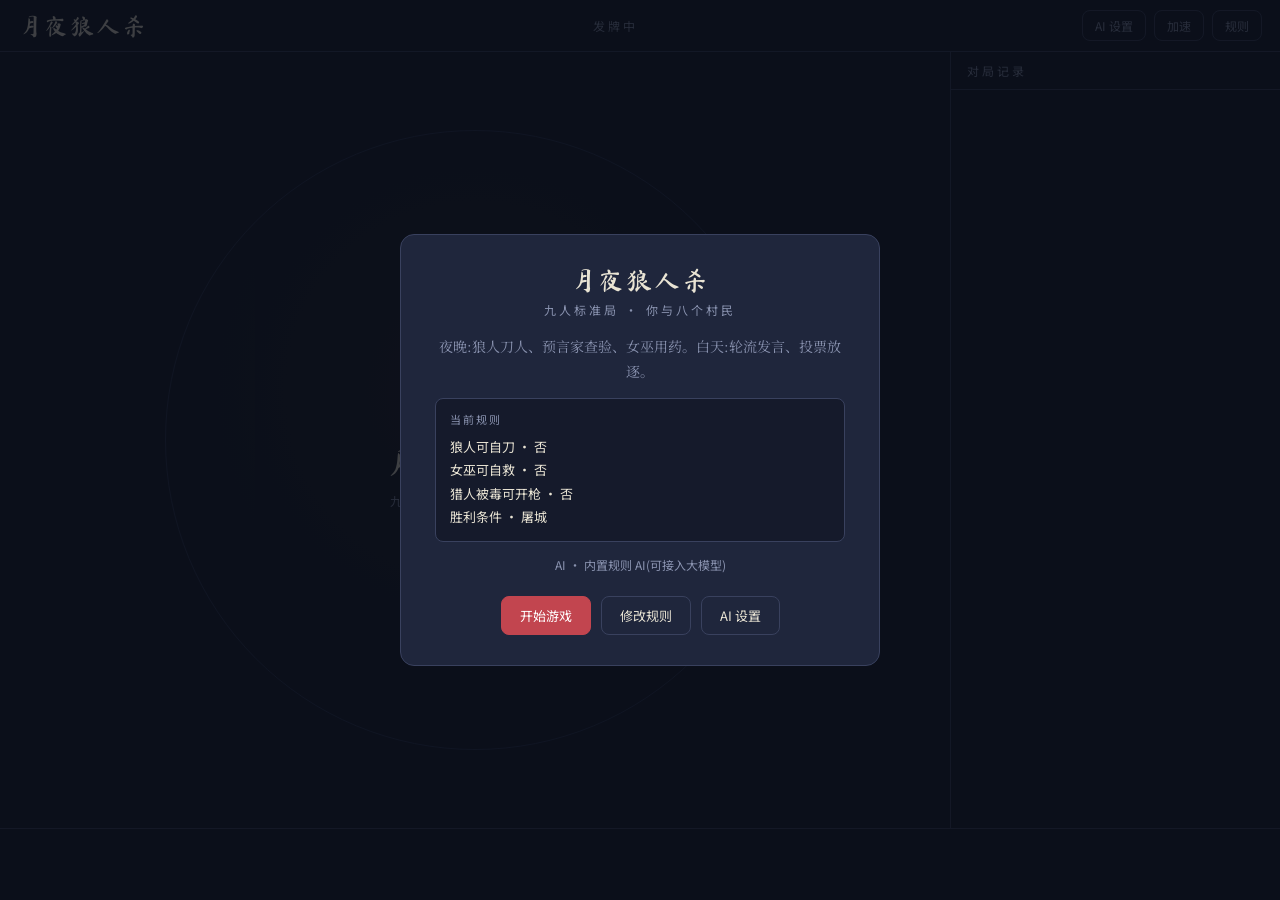
<file: index.html>
<!doctype html>
<html lang="zh-CN">
<head>
<meta charset="utf-8">
<meta name="viewport" content="width=device-width, initial-scale=1, viewport-fit=cover">
<title>月夜狼人杀</title>
<link rel="preconnect" href="https://fonts.googleapis.com">
<link rel="preconnect" href="https://fonts.gstatic.com" crossorigin>
<link href="https://fonts.googleapis.com/css2?family=Ma+Shan+Zheng&family=Noto+Serif+SC:wght@400;600&family=Noto+Sans+SC:wght@400;500;700&display=swap" rel="stylesheet">
<link rel="stylesheet" href="style.css">
</head>
<body>

<header>
  <div class="brand">月夜狼人杀</div>
  <div class="day-indicator" id="dayIndicator">发牌中</div>
  <div class="header-actions">
    <button class="btn ghost" id="llmBtn">AI 设置</button>
    <button class="btn ghost" id="speedBtn">加速</button>
    <button class="btn ghost" id="rulesBtn">规则</button>
  </div>
</header>

<main>
  <section class="table-wrap">
    <div class="table-square night" id="tableSquare">
      <div class="stage">
        <div class="sky"><div class="moon"></div><div class="sun"></div></div>
        <div class="phase-title" id="phaseTitle">月夜狼人杀</div>
        <div class="phase-sub" id="phaseSub">九人标准局 · 你与八个村民</div>
      </div>
    </div>
  </section>
  <aside class="log-panel">
    <div class="log-head">对局记录</div>
    <div class="log-list" id="logList"></div>
  </aside>
</main>

<footer class="action-bar" id="actionBar"></footer>
<div id="overlayRoot"></div>

<script src="rules.js"></script>
<script src="ui.js"></script>
<script src="ai.js"></script>
<script src="llm.js"></script>
<script src="engine.js"></script>
</body>
</html>
</file>
<file: style.css>
:root{
  --night:#151A2B;
  --panel:#1F263C;
  --panel2:#283049;
  --line:#39415E;
  --moon:#E9E4D4;
  --mist:#8A93B0;
  --blood:#C2454F;
  --blood-dim:#7E3A43;
  --blood-text:#D9949B;
  --gold:#D4A960;
  --disp:"Ma Shan Zheng","Songti SC","STSong",serif;
  --serif:"Noto Serif SC","Songti SC","STSong",serif;
  --sans:"Noto Sans SC","PingFang SC","Microsoft YaHei",sans-serif;
}
*{box-sizing:border-box}
html,body{height:100%}
body{
  margin:0;
  background:var(--night);
  color:var(--moon);
  font-family:var(--serif);
  display:flex;
  flex-direction:column;
  height:100dvh;
  overflow:hidden;
}
button{font-family:inherit;touch-action:manipulation}
.btn,.seat,.toggle{-webkit-tap-highlight-color:transparent}

/* ---------- header ---------- */
header{
  display:flex;align-items:center;gap:16px;
  padding:10px 18px;
  padding-top:calc(10px + env(safe-area-inset-top));
  border-bottom:1px solid var(--line);
  flex:none;
}
.brand{font-family:var(--disp);font-size:24px;letter-spacing:2px;white-space:nowrap}
.day-indicator{
  flex:1;text-align:center;
  font-family:var(--sans);font-size:12px;letter-spacing:3px;
  color:var(--mist);text-transform:uppercase;
}
.header-actions{display:flex;gap:8px}

/* ---------- main ---------- */
main{
  flex:1;min-height:0;
  display:grid;grid-template-columns:1fr 330px;
}
.table-wrap{
  position:relative;display:flex;padding:14px;min-width:0;min-height:0;
}
.table-square{
  position:relative;margin:auto;
  width:min(100%,calc(100dvh - 230px),620px);
  aspect-ratio:1;
  border-radius:50%;
  border:1px solid #2B3350;
  background:radial-gradient(circle at 50% 42%,rgba(212,169,96,.06),rgba(21,26,43,0) 62%);
  transition:border-color 1.2s ease;
}
.table-square.day{border-color:#4A4230}

/* ---------- stage ---------- */
.stage{
  position:absolute;left:50%;top:50%;transform:translate(-50%,-50%);
  width:44%;text-align:center;pointer-events:none;
}
.sky{position:relative;height:64px;margin-bottom:8px}
.moon,.sun{
  position:absolute;left:50%;top:50%;
  width:52px;height:52px;border-radius:50%;
  transform:translate(-50%,-50%);
  transition:opacity 1.1s ease,transform 1.1s ease,box-shadow 1.1s ease;
}
.moon{
  background:var(--moon);
  box-shadow:0 0 36px 8px rgba(233,228,212,.28);
  overflow:hidden;
}
.moon::after{
  content:"";position:absolute;width:40px;height:40px;border-radius:50%;
  background:var(--night);top:-11px;left:13px;
}
.sun{
  background:var(--gold);
  box-shadow:0 0 42px 12px rgba(212,169,96,.38);
  opacity:0;transform:translate(-50%,-50%) scale(.6);
}
.table-square.day .moon{opacity:0;transform:translate(-50%,-50%) scale(.6)}
.table-square.day .sun{opacity:1;transform:translate(-50%,-50%) scale(1)}
.phase-title{
  font-family:var(--disp);font-size:clamp(24px,4.6vw,34px);
  letter-spacing:3px;line-height:1.25;text-wrap:balance;
  animation:phaseIn .7s ease both;
}
.phase-sub{
  margin-top:6px;
  font-family:var(--sans);font-size:12px;letter-spacing:1.5px;color:var(--mist);
}
@keyframes phaseIn{from{opacity:0;transform:translateY(6px)}to{opacity:1;transform:none}}

/* ---------- seats ---------- */
.seat{
  position:absolute;width:16.5%;
  transform:translate(-50%,-50%);
  background:var(--panel);
  border:1px solid var(--line);
  border-radius:10px;
  padding:7px 3px 6px;
  text-align:center;
  color:var(--moon);
  cursor:default;
  transition:background .2s ease,border-color .2s ease,transform .2s ease,opacity .5s ease;
}
.seat-num{
  font-family:var(--sans);font-variant-numeric:tabular-nums;
  font-size:11px;color:var(--mist);letter-spacing:1px;
}
.seat-name{font-size:14px;margin-top:1px}
.seat-role{font-size:11px;font-family:var(--sans);margin-top:2px;color:var(--gold)}
.seat-role.wolf{color:var(--blood)}
.seat.clickable{cursor:pointer;border-color:var(--gold)}
.seat.clickable:hover,.seat.clickable:focus-visible{
  background:var(--panel2);transform:translate(-50%,-50%) scale(1.07);
  outline:none;
}
.seat.dead{opacity:.42;border-color:var(--blood-dim)}
.seat.dead .seat-name{text-decoration:line-through;text-decoration-color:var(--blood)}
.seat .vote-badge{
  position:absolute;top:-9px;right:-7px;
  background:var(--blood);color:#fff;
  font-family:var(--sans);font-variant-numeric:tabular-nums;font-size:11px;
  border-radius:999px;padding:1px 7px;
}
.seat.just-died{animation:died .9s ease}
@keyframes died{
  0%{background:var(--blood);border-color:var(--blood)}
  100%{background:var(--panel)}
}

/* ---------- log ---------- */
.log-panel{
  border-left:1px solid var(--line);
  display:flex;flex-direction:column;min-height:0;
}
.log-head{
  flex:none;padding:10px 16px;
  font-family:var(--sans);font-size:12px;letter-spacing:3px;color:var(--mist);
  border-bottom:1px solid var(--line);
}
.log-list{flex:1;overflow-y:auto;padding:12px 14px;scrollbar-width:thin;scrollbar-color:var(--line) transparent}
.log-item{
  border-left:2px solid var(--line);
  padding:5px 10px;margin-bottom:9px;
  font-size:13.5px;line-height:1.6;
  animation:phaseIn .45s ease both;
}
.log-item.night{border-color:var(--mist);color:var(--mist);font-size:12.5px}
.log-item.speech{border-color:var(--line)}
.log-item.death{border-color:var(--blood);color:var(--blood-text)}
.log-item.gold{border-color:var(--gold);color:var(--gold)}
.log-item.sys{border-color:var(--line);color:var(--moon)}
.log-list::-webkit-scrollbar{width:6px}
.log-list::-webkit-scrollbar-thumb{background:var(--line);border-radius:3px}

/* ---------- action bar ---------- */
.action-bar{
  flex:none;min-height:72px;
  border-top:1px solid var(--line);
  display:flex;align-items:center;justify-content:center;gap:10px;
  padding:12px 16px;
  padding-bottom:calc(12px + env(safe-area-inset-bottom));
  flex-wrap:wrap;
}
.btn{
  font-family:var(--sans);font-size:13px;
  background:var(--panel);color:var(--moon);
  border:1px solid var(--line);border-radius:8px;
  padding:9px 18px;cursor:pointer;
  transition:border-color .15s ease,color .15s ease,background .15s ease;
}
.btn:hover{border-color:var(--gold);color:var(--gold)}
.btn:focus-visible{outline:2px solid var(--gold);outline-offset:2px}
.btn.ghost{background:transparent;border-color:var(--line);color:var(--mist);padding:6px 12px;font-size:12px}
.btn.ghost:hover{color:var(--gold);border-color:var(--gold)}
.btn.gold{border-color:var(--gold);color:var(--gold)}
.btn.gold:hover{background:rgba(212,169,96,.12)}
.btn.blood{border-color:var(--blood);color:var(--blood-text)}
.btn.blood:hover{background:rgba(194,69,79,.14)}
.btn.primary{background:var(--blood);border-color:var(--blood);color:#fff}
.btn.primary:hover{background:#D05560;color:#fff}
.text-input{
  background:var(--panel);border:1px solid var(--line);border-radius:8px;
  color:var(--moon);font-family:var(--serif);font-size:13.5px;
  padding:9px 12px;width:min(240px,55vw);
}
.text-input:focus{outline:none;border-color:var(--gold)}
.action-hint{font-family:var(--sans);font-size:12.5px;color:var(--mist);letter-spacing:1px}

/* ---------- overlay / modal ---------- */
.overlay{
  position:fixed;inset:0;z-index:50;
  background:rgba(9,12,22,.76);
  display:flex;align-items:center;justify-content:center;
  padding:20px;
  animation:phaseIn .3s ease both;
}
.modal{
  background:var(--panel);border:1px solid var(--line);border-radius:14px;
  padding:30px 34px;max-width:440px;width:100%;
  text-align:center;
  max-height:86dvh;overflow-y:auto;
}
.modal h2{font-family:var(--disp);font-size:26px;margin:0 0 4px;letter-spacing:2px;font-weight:400}
.role-name{font-family:var(--disp);font-size:56px;line-height:1.15;letter-spacing:6px;font-weight:400}
.role-name.wolf{color:var(--blood)}
.role-name.god{color:var(--gold)}
.role-name.plain{color:var(--moon)}
.role-desc{color:var(--mist);font-size:14px;line-height:1.8;margin:14px 0 4px}
.role-mates{font-family:var(--sans);font-size:13px;color:var(--blood-text);margin-top:8px}
.modal .btn-row{display:flex;gap:10px;justify-content:center;margin-top:22px;flex-wrap:wrap}
.rules-body{
  text-align:left;font-size:13.5px;line-height:1.9;color:var(--moon);
}
.rules-body p{margin:0 0 10px}
.rules-body b{color:var(--gold);font-weight:600}
.rules-body .r-wolf{color:var(--blood-text)}
.rules-section{
  margin:14px 0 4px;padding:12px 14px;
  border:1px solid var(--line);border-radius:8px;
  background:var(--night);text-align:left;
}
.rules-section-title{
  font-family:var(--sans);font-size:12px;letter-spacing:2px;color:var(--mist);
  margin:0 0 10px;text-transform:uppercase;
}
.rule-row{
  display:flex;align-items:center;justify-content:space-between;gap:12px;
  padding:6px 0;border-bottom:1px dashed var(--line);
}
.rule-row:last-child{border-bottom:none}
.rule-label{
  font-family:var(--sans);font-size:13px;color:var(--moon);
  flex:1;line-height:1.4;
}
.rule-label small{display:block;color:var(--mist);font-size:11.5px;margin-top:2px;letter-spacing:0.5px}
.toggle{
  position:relative;flex:none;width:40px;height:22px;
  background:var(--panel2);border:1px solid var(--line);border-radius:11px;
  cursor:pointer;transition:background .2s ease,border-color .2s ease;
}
.toggle::after{
  content:"";position:absolute;top:1px;left:1px;
  width:18px;height:18px;border-radius:50%;
  background:var(--mist);transition:transform .2s ease,background .2s ease;
}
.toggle.on{background:rgba(212,169,96,.18);border-color:var(--gold)}
.toggle.on::after{transform:translateX(18px);background:var(--gold)}
.reveal-grid{
  display:grid;grid-template-columns:1fr 1fr;gap:6px 18px;
  font-family:var(--sans);font-size:13px;
  margin:16px 0 4px;text-align:left;
}
.reveal-grid .rv{display:flex;justify-content:space-between;gap:10px;border-bottom:1px dashed var(--line);padding:3px 0}
.reveal-grid .wolf{color:var(--blood-text)}
.reveal-grid .god{color:var(--gold)}
.win-line{font-size:15px;line-height:1.8;margin:6px 0 0}

/* ---------- replay modal ---------- */
.modal.modal-wide{max-width:680px;padding:24px 28px}
.replay-body{margin:14px 0;max-height:52dvh;overflow-y:auto;border:1px solid var(--line);border-radius:8px;background:var(--night)}
.replay-text{
  font-family:"SF Mono","JetBrains Mono","Menlo","Consolas",monospace;
  font-size:11.5px;line-height:1.65;color:var(--moon);
  margin:0;padding:14px 16px;white-space:pre-wrap;word-wrap:break-word;
}

/* ---------- landing ---------- */
.landing{max-width:480px}
.landing-title{font-family:var(--disp);font-size:40px;letter-spacing:6px;margin:0 0 4px;color:var(--moon);line-height:1.2;font-weight:400}
.landing-sub{font-family:var(--sans);font-size:12px;letter-spacing:3px;color:var(--mist);text-transform:uppercase;margin-bottom:16px}
.landing-rules{background:var(--night);border:1px solid var(--line);border-radius:8px;padding:12px 14px;margin:14px 0;text-align:left}
.landing-rules-title{font-family:var(--sans);font-size:11px;letter-spacing:2px;color:var(--mist);text-transform:uppercase;margin-bottom:8px}
.landing-rules-row{font-family:var(--sans);font-size:13px;line-height:1.8;color:var(--moon)}
.landing-ai{font-family:var(--sans);font-size:12px;color:var(--mist);margin-bottom:16px;line-height:1.5}

/* ---------- responsive ---------- */
@media (max-width:900px){
  main{grid-template-columns:1fr;grid-template-rows:auto 1fr}
  .log-panel{border-left:none;border-top:1px solid var(--line)}
  .table-wrap{padding:10px}
  .table-square{width:min(100%,52dvh)}
  .brand{font-size:20px}
  .day-indicator{letter-spacing:1.5px}
}
@media (max-width:480px){
  header{padding-left:10px;padding-right:10px;padding-bottom:8px;padding-top:calc(8px + env(safe-area-inset-top));gap:8px}
  .day-indicator{display:none}
  .brand{font-size:18px;letter-spacing:1px}
  .header-actions{gap:6px;margin-left:auto}
  .header-actions .btn.ghost{padding:6px 10px;font-size:11px}

  .table-wrap{padding:8px}
  .stage{width:52%}
  .sky{height:48px;margin-bottom:6px}
  .moon,.sun{width:36px;height:36px}
  .moon::after{width:26px;height:26px;top:-8px;left:7px}
  .phase-title{font-size:clamp(16px,5vw,22px);letter-spacing:2px}
  .phase-sub{font-size:10px;margin-top:4px}

  .seat{width:19%;padding:5px 2px 4px}
  .seat-num{font-size:10px;letter-spacing:.5px}
  .seat-name{font-size:12px;line-height:1.15}
  .seat-role{font-size:9px;margin-top:1px}
  .seat .vote-badge{top:-8px;right:-6px;font-size:10px;padding:1px 5px}

  .log-head{padding:8px 12px;font-size:11px;letter-spacing:2px}
  .log-list{padding:10px 12px}
  .log-item{font-size:12.5px;line-height:1.5;padding:4px 8px;margin-bottom:7px}
  .log-item.night{font-size:11.5px}

  .action-bar{padding-left:8px;padding-right:8px;padding-top:10px;padding-bottom:calc(10px + env(safe-area-inset-bottom));gap:6px;min-height:52px}
  .btn{padding:10px 14px;font-size:12.5px}
  .btn.ghost{padding:7px 10px;font-size:11px}
  .text-input{padding:8px 10px;font-size:12.5px;width:min(180px,45vw)}
  .action-hint{font-size:11.5px}

  .overlay{padding:12px}
  .modal{padding:20px 16px}
  .modal h2{font-size:22px;letter-spacing:1px}
  .role-name{font-size:44px;letter-spacing:4px}
  .role-desc{font-size:13px;line-height:1.7}
  .role-mates{font-size:12px}
  .modal .btn-row{margin-top:16px;gap:8px}
  .modal-wide{max-width:100%;padding:20px 14px}
  .replay-body{max-height:50dvh}
  .replay-text{font-size:11px;padding:12px 14px}

  .rules-body{font-size:13px;line-height:1.75}
  .rules-section{padding:10px 12px;margin:10px 0 4px}
  .rules-section-title{font-size:11px;letter-spacing:1.5px;margin-bottom:8px}
  .rule-row{padding:5px 0;gap:8px}
  .rule-label{font-size:12px;line-height:1.35}
  .rule-label small{font-size:10.5px}
  .toggle{width:36px;height:20px}
  .toggle::after{width:16px;height:16px}
  .toggle.on::after{transform:translateX(16px)}

  .reveal-grid{gap:4px 10px;font-size:12px}
  .reveal-grid .rv{padding:2px 0}
  .win-line{font-size:13.5px;line-height:1.7}

  .landing-title{font-size:32px;letter-spacing:4px}
  .landing-sub{font-size:11px;letter-spacing:2px}
  .landing-rules{padding:10px 12px}
  .landing-rules-row{font-size:12px;line-height:1.7}
  .landing-ai{font-size:11px}
}
@media (prefers-reduced-motion:reduce){
  *,*::before,*::after{animation:none!important;transition:none!important}
}
</file>
